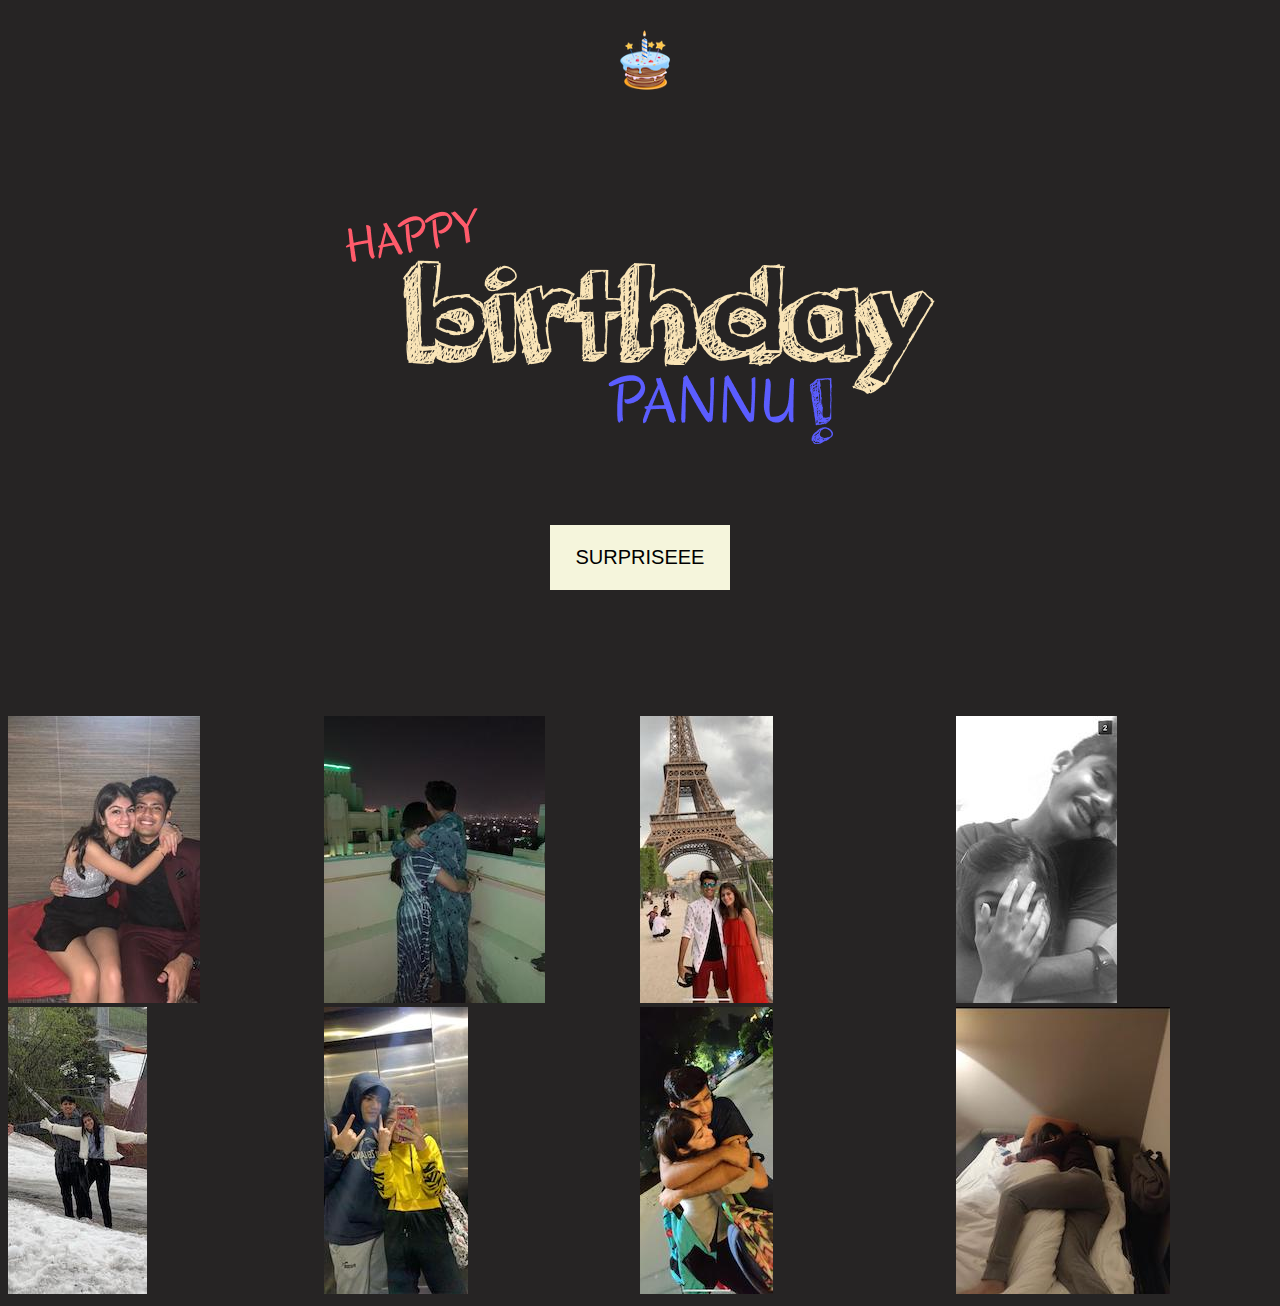
<file: index.html>
<!DOCTYPE html>
<html lang="en">
<head>
    <meta charset="UTF-8">
    <meta name="viewport" content="width=device-width, initial-scale=1.0">
    <link rel="stylesheet" href="style.css">
    <title>happybithday</title>
</head>
<body>
    <a href="page2.html">
        <img class="h3" src="cake3.png" alt="">
    </a>
    <section class="hapimg">
        <img src="hap.png" alt="hbd">
    </section>
    <section class="button1">
        <a href="#img1">
            <button class="scroll">
                surpriseee
            </button>
        </a>
    </section>
    <br>
    <br>
    <br>
    <br>
    <br>
    <br>
    <br>

    <main>
        <div id="img1">
            <img src="./1.jpg" alt="">
        </div>
        <div class="img2">
            <img src="2.jpg" alt="">
        </div>
        <div class="img3">
            <img src="3.jpg" alt="">
        </div>
        <div class="img4">
            <img src="4.jpg" alt="">
        </div> 
        <div class="img4">
            <img src="5.jpg" alt="">
        </div>
        <div class="img4">
            <img src="6.jpg" alt="">
        </div>
        <div class="img4">
            <img src="7.jpg" alt="">
        </div>
        <div class="img4">
            <img src="8.jpg" alt="">
        </div>
        
    </main>
</body>

</html>
</file>
<file: style.css>
html{
    scroll-behavior: smooth;
}

.h3{
    position: absolute;
    width: 50px;
    height: 60px;
    left: 620px;
    top: 30px; 
}

body{
    background-color: #262424;
}
.hapimg{
    height: 90%; 
    width:100%;
    display:flex;
    align-items: center;
    justify-content: center;
    margin-top: 13em;
}
.button1{
    height: 90%; 
    width:100%;
    display:flex;
    align-items: center;
    justify-content: center;
    margin-top: 60pt;
}
.scroll{
    padding:20px 25px ;
    background-color: beige;
    font-size: 20px;
    border: 1px solid beige;
    text-transform: uppercase;
    text-decoration: none;
    outline: none;
}
.scroll:hover{
    background-color: coral;
    transition:0.3s;
}
.row {
    display: flex;
    flex-wrap: wrap;
    padding: 0 4px;
}
 
main{
    display: grid;
    grid-template-columns: 1fr 1fr 1fr 1fr;
    grid-template-rows: 1fr 1fr ;
}
</file>
